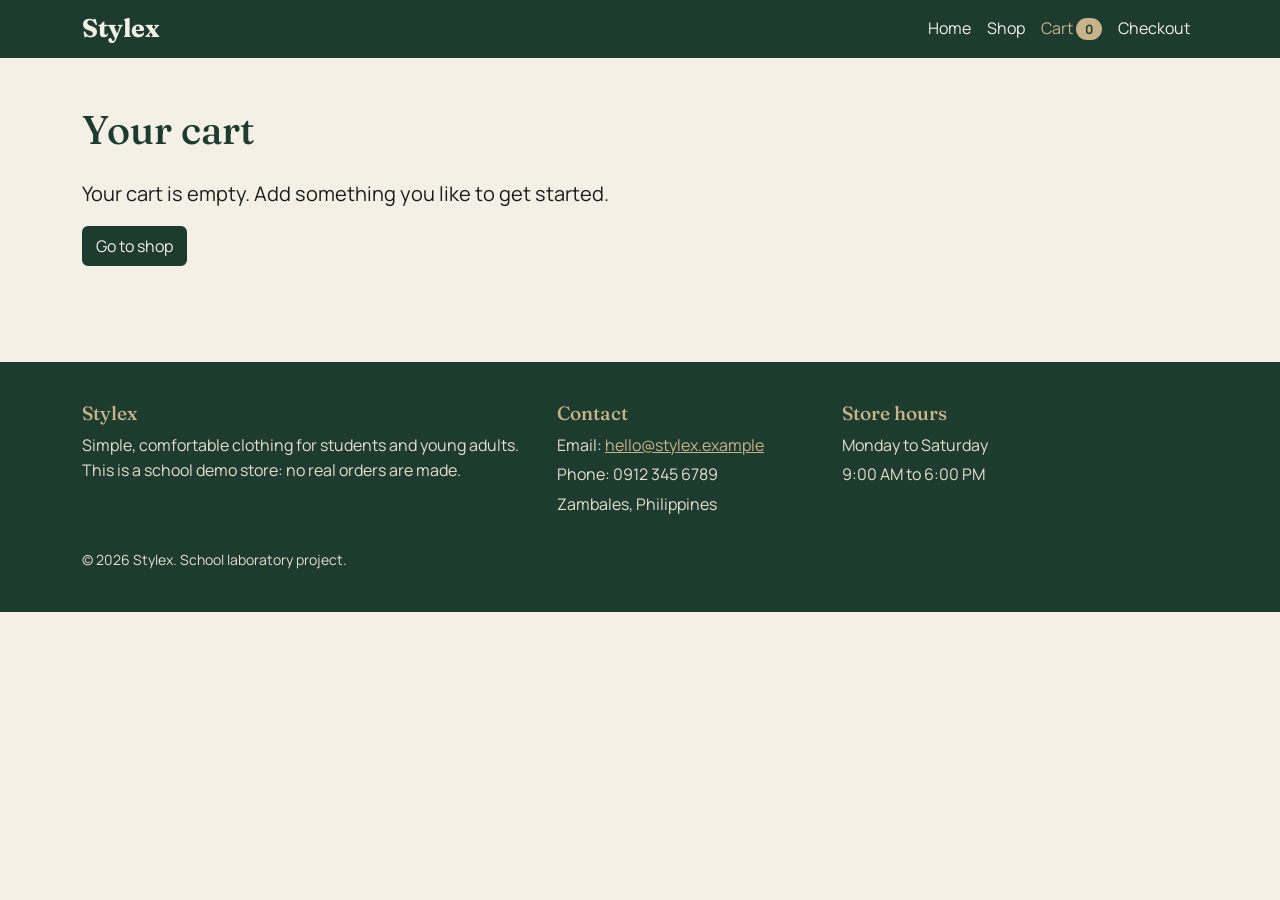
<file: pages/cart.html>
<!DOCTYPE html>
<html lang="en"><head><meta charset="UTF-8"><meta name="viewport" content="width=device-width, initial-scale=1">
<link href="https://cdn.jsdelivr.net/npm/bootstrap@5.3.3/dist/css/bootstrap.min.css" rel="stylesheet">
<link rel="preconnect" href="https://fonts.googleapis.com"><link href="https://fonts.googleapis.com/css2?family=Fraunces:wght@600;700&family=Manrope:wght@400;600;800&display=swap" rel="stylesheet">
<title>Cart | Stylex</title><link rel="stylesheet" href="../assets/css/style.css"></head>
<body data-page="cart" data-root="../">
<div id="site-header"></div>
<main class="section"><div class="container">
  <h1 class="mb-4">Your cart</h1>
  <div id="cartEmpty" class="d-none"><p class="fs-5">Your cart is empty. Add something you like to get started.</p>
    <a href="shop.html" class="btn btn-stylex">Go to shop</a></div>
  <div id="cartContent" class="row g-4 d-none">
    <div class="col-lg-8"><div id="cartItems" class="d-grid gap-3"></div></div>
    <div class="col-lg-4"><aside class="summary-box" aria-label="Cart summary">
      <h2 class="h4">Summary</h2>
      <div class="d-flex justify-content-between"><span>Total items</span><strong id="totalQty">0</strong></div>
      <div class="d-flex justify-content-between fs-5 my-2"><span>Total price</span><strong id="totalPrice">₱0</strong></div>
      <a href="checkout.html" class="btn btn-stylex w-100 mb-2">Proceed to checkout</a>
      <a href="shop.html" class="btn btn-outline-stylex w-100">Continue shopping</a></aside></div>
  </div>
</div></main>
<div id="site-footer"></div>
<script src="https://cdn.jsdelivr.net/npm/bootstrap@5.3.3/dist/js/bootstrap.bundle.min.js"></script>
<script src="../assets/js/script.js"></script></body></html>
</file>
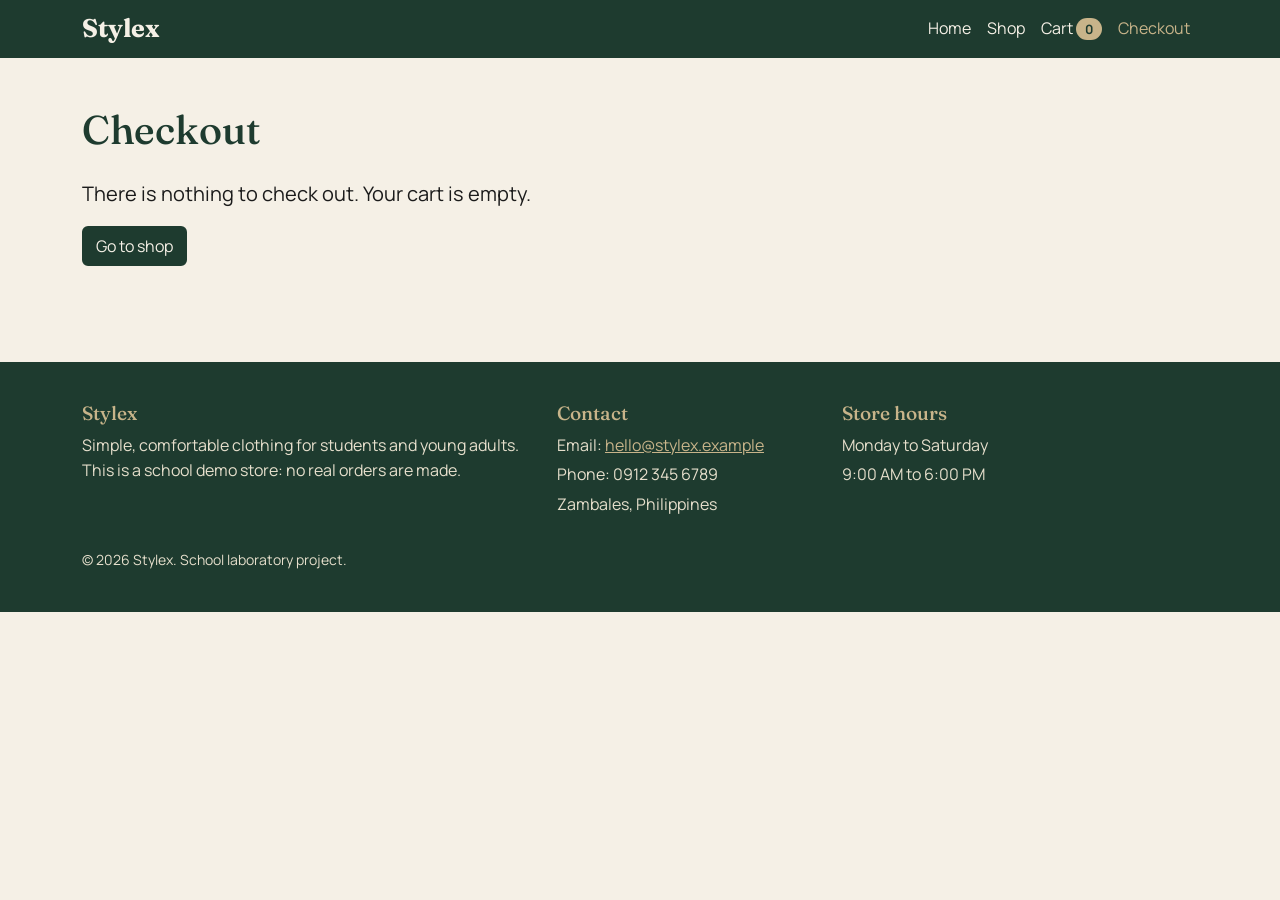
<file: pages/checkout.html>
<!DOCTYPE html>
<html lang="en"><head><meta charset="UTF-8"><meta name="viewport" content="width=device-width, initial-scale=1">
<link href="https://cdn.jsdelivr.net/npm/bootstrap@5.3.3/dist/css/bootstrap.min.css" rel="stylesheet">
<link rel="preconnect" href="https://fonts.googleapis.com"><link href="https://fonts.googleapis.com/css2?family=Fraunces:wght@600;700&family=Manrope:wght@400;600;800&display=swap" rel="stylesheet">
<title>Checkout | Stylex</title><link rel="stylesheet" href="../assets/css/style.css"></head>
<body data-page="checkout" data-root="../">
<div id="site-header"></div>
<main class="section"><div class="container">
  <h1 class="mb-4">Checkout</h1>
  <div id="checkoutEmpty" class="d-none"><p class="fs-5">There is nothing to check out. Your cart is empty.</p><a href="shop.html" class="btn btn-stylex">Go to shop</a></div>
  <div id="successMsg" class="d-none alert alert-success" role="alert">
    <h2 class="h4">Thank you! Your demo order was placed.</h2>
    <p class="mb-2">Order number: <strong id="orderNo"></strong>. No real payment was made and nothing will be delivered.</p>
    <a href="shop.html" class="btn btn-stylex">Back to shop</a></div>
  <div id="checkoutContent" class="row g-4">
    <div class="col-lg-7"><form id="checkoutForm" novalidate>
      <div class="mb-3"><label for="fullName" class="form-label fw-bold">Full name</label>
        <input id="fullName" name="fullName" type="text" class="form-control" autocomplete="name" required><div class="invalid-feedback"></div></div>
      <div class="mb-3"><label for="email" class="form-label fw-bold">Email address</label>
        <input id="email" name="email" type="email" class="form-control" autocomplete="email" required><div class="invalid-feedback"></div></div>
      <div class="mb-3"><label for="phone" class="form-label fw-bold">Phone number</label>
        <input id="phone" name="phone" type="tel" class="form-control" autocomplete="tel" placeholder="09123456789" required><div class="invalid-feedback"></div></div>
      <div class="mb-3"><label for="address" class="form-label fw-bold">Delivery address</label>
        <textarea id="address" name="address" rows="3" class="form-control" autocomplete="street-address" required></textarea><div class="invalid-feedback"></div></div>
      <fieldset class="mb-3"><legend class="form-label fw-bold fs-6">Payment method (demo only)</legend>
        <div class="form-check"><input class="form-check-input" type="radio" name="payment" id="payCod" value="cod"><label class="form-check-label" for="payCod">Cash on delivery</label></div>
        <div class="form-check"><input class="form-check-input" type="radio" name="payment" id="payGcash" value="gcash"><label class="form-check-label" for="payGcash">GCash (demo)</label></div>
        <div class="form-check"><input class="form-check-input" type="radio" name="payment" id="payCard" value="card"><label class="form-check-label" for="payCard">Credit card (demo)</label></div>
        <div id="paymentError" class="invalid-feedback d-none">Choose a payment method.</div></fieldset>
      <button type="submit" class="btn btn-stylex btn-lg">Place demo order</button>
    </form></div>
    <div class="col-lg-5"><aside class="summary-box" aria-label="Order summary"><h2 class="h4">Order summary</h2>
      <ul id="orderSummary" class="list-unstyled mb-2"></ul>
      <div class="d-flex justify-content-between fs-5 border-top pt-2"><span>Total</span><strong id="summaryTotal">₱0</strong></div></aside></div>
  </div>
</div></main>
<div id="site-footer"></div>
<script src="https://cdn.jsdelivr.net/npm/bootstrap@5.3.3/dist/js/bootstrap.bundle.min.js"></script>
<script src="../assets/js/script.js"></script></body></html>
</file>
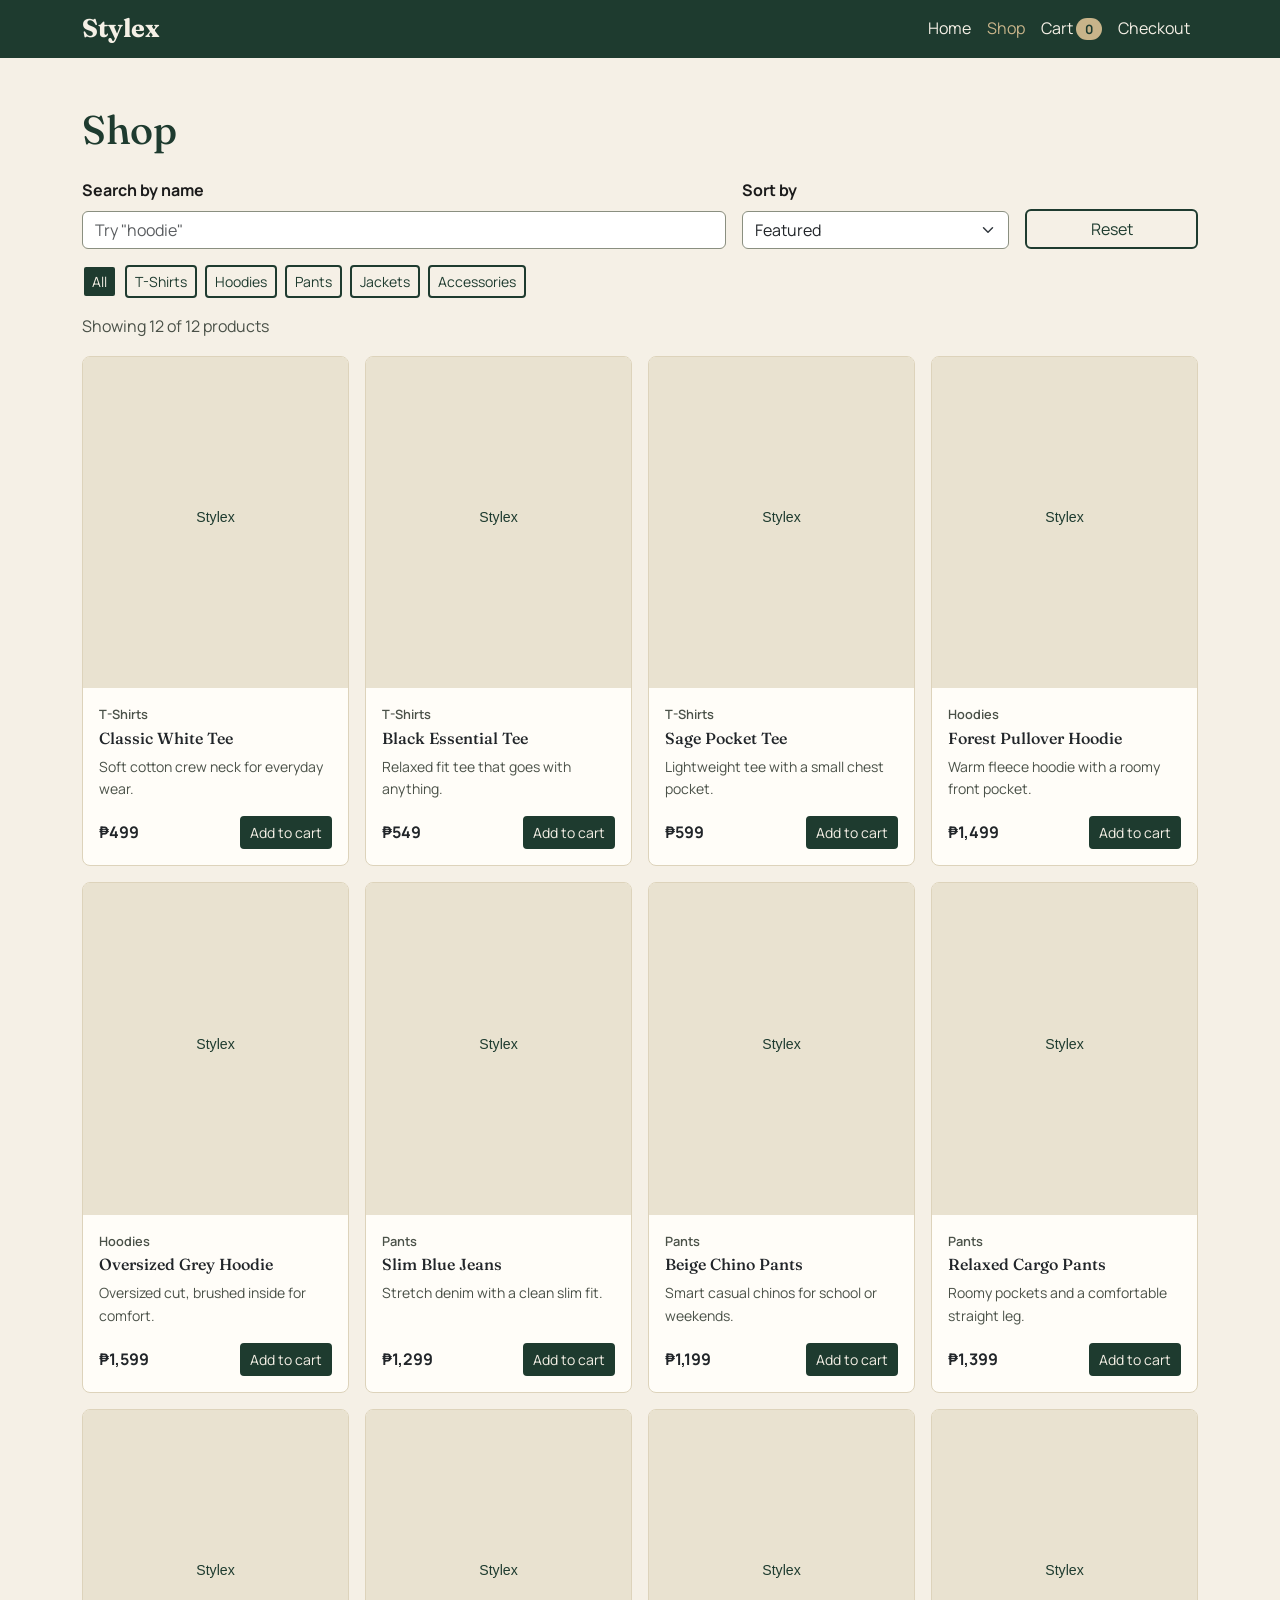
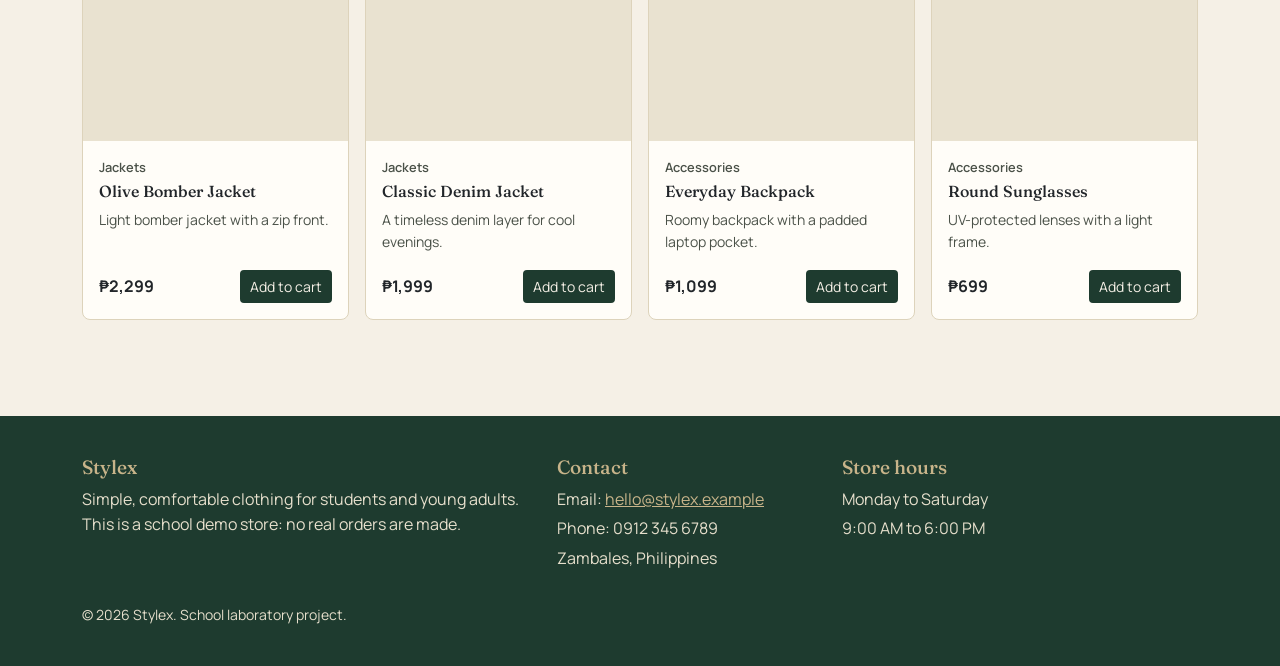
<file: pages/shop.html>
<!DOCTYPE html>
<html lang="en"><head><meta charset="UTF-8"><meta name="viewport" content="width=device-width, initial-scale=1">
<link href="https://cdn.jsdelivr.net/npm/bootstrap@5.3.3/dist/css/bootstrap.min.css" rel="stylesheet">
<link rel="preconnect" href="https://fonts.googleapis.com"><link href="https://fonts.googleapis.com/css2?family=Fraunces:wght@600;700&family=Manrope:wght@400;600;800&display=swap" rel="stylesheet">
<title>Shop | Stylex</title><link rel="stylesheet" href="../assets/css/style.css"></head>
<body data-page="shop" data-root="../">
<div id="site-header"></div>
<main class="section"><div class="container">
  <h1 class="mb-4">Shop</h1>
  <div class="row g-3 mb-3">
    <div class="col-md-7"><label for="search" class="form-label fw-bold">Search by name</label>
      <input id="search" type="search" class="form-control" placeholder="Try &quot;hoodie&quot;"></div>
    <div class="col-md-3 col-8"><label for="sort" class="form-label fw-bold">Sort by</label>
      <select id="sort" class="form-select"><option value="default">Featured</option><option value="low">Price: Low to High</option>
      <option value="high">Price: High to Low</option><option value="az">Name: A–Z</option></select></div>
    <div class="col-md-2 col-4 d-flex align-items-end"><button id="resetBtn" type="button" class="btn btn-outline-stylex w-100">Reset</button></div>
  </div>
  <div id="categoryButtons" class="d-flex flex-wrap gap-2 mb-3" role="group" aria-label="Filter by category"></div>
  <p id="resultCount" class="text-soft" aria-live="polite"></p>
  <div class="row g-3" id="productGrid"></div>
  <p id="noResults" class="d-none fs-5 mt-4">No products match your search. Try another name or press Reset.</p>
</div></main>
<div id="site-footer"></div>
<script src="https://cdn.jsdelivr.net/npm/bootstrap@5.3.3/dist/js/bootstrap.bundle.min.js"></script>
<script src="../assets/js/script.js"></script></body></html>
</file>
<file: assets/css/style.css>
/* Stylex - theme. Palette: #1E3B2F (forest), #7F8C6A (sage), #C8B48A (sand), #F5F0E6 (cream) */
:root{--forest:#1E3B2F;--sage:#7F8C6A;--sand:#C8B48A;--cream:#F5F0E6;--ink:#1b1b1b;--soft:#4a5148}
body{font-family:'Manrope',system-ui,sans-serif;background:var(--cream);color:var(--ink);line-height:1.6}
h1,h2,h3,.brand{font-family:'Fraunces',Georgia,serif;color:var(--forest)}
img{max-width:100%}
.text-soft{color:var(--soft)}

/* Keyboard focus */
a:focus-visible,button:focus-visible,input:focus-visible,select:focus-visible,textarea:focus-visible{outline:3px solid var(--forest);outline-offset:2px;box-shadow:0 0 0 5px var(--sand)}

/* Navbar */
.site-nav{background:var(--forest)}
.site-nav .brand{color:var(--cream);font-size:1.6rem;text-decoration:none;font-weight:700}
.site-nav .nav-link{color:var(--cream)}
.site-nav .nav-link:hover,.site-nav .nav-link.active{color:var(--sand)}
.site-nav .navbar-toggler{border-color:var(--sand)}
.site-nav .navbar-toggler-icon{filter:invert(1)}
.site-nav a:focus-visible,.site-nav button:focus-visible{outline-color:var(--sand);box-shadow:none}
.cart-badge{background:var(--sand);color:var(--forest);font-weight:700;border-radius:999px;padding:.1rem .55rem;font-size:.8rem}

/* Buttons */
.btn-stylex{background:var(--forest);color:var(--cream);border:2px solid var(--forest)}
.btn-stylex:hover{background:#15291F;color:#fff}
.btn-sand{background:var(--sand);color:var(--forest);border:2px solid var(--sand);font-weight:700}
.btn-sand:hover{background:#d8c79f;color:var(--forest)}
.btn-outline-stylex{border:2px solid var(--forest);color:var(--forest);background:transparent}
.btn-outline-stylex:hover,.btn-outline-stylex.active{background:var(--forest);color:var(--cream)}

/* Hero */
.hero{background:var(--forest);color:var(--cream);padding:4rem 0}
.hero h1{color:var(--cream);font-size:clamp(2.4rem,7vw,4.5rem);line-height:1.05}
.hero p{max-width:34rem;color:#e6dfcc}
.hero-img-wrap{background:var(--sand);padding:.75rem;border-radius:.5rem}
.hero-img{width:100%;aspect-ratio:4/5;object-fit:cover;border-radius:.25rem;background:#e9e2d0}

/* Product cards */
.product-card{border:1px solid #ddd3bb;background:#fffdf8;border-radius:.5rem;overflow:hidden}
.product-img{width:100%;aspect-ratio:4/5;object-fit:cover;background:#e9e2d0}
.product-cat{font-size:.8rem;color:var(--soft);font-weight:600}
.section{padding:3rem 0}

/* Cart */
.cart-row{background:#fffdf8;border:1px solid #ddd3bb;border-radius:.5rem;padding:1rem}
.cart-thumb{width:84px;height:105px;object-fit:cover;border-radius:.25rem;background:#e9e2d0}
.qty-box{display:inline-flex;align-items:center;gap:.6rem}
.summary-box{background:#fffdf8;border:1px solid #ddd3bb;border-radius:.5rem;padding:1.25rem}

/* Forms */
.form-control,.form-select{border-color:#8a8f80}
.form-control:focus,.form-select:focus{border-color:var(--forest)}
.invalid-feedback{color:#9b1c1c;font-weight:600}

/* Footer */
.site-footer{background:var(--forest);color:#e6dfcc;padding:2.5rem 0;margin-top:3rem}
.site-footer h2{color:var(--sand);font-size:1.2rem}
.site-footer a{color:var(--sand)}
</file>
